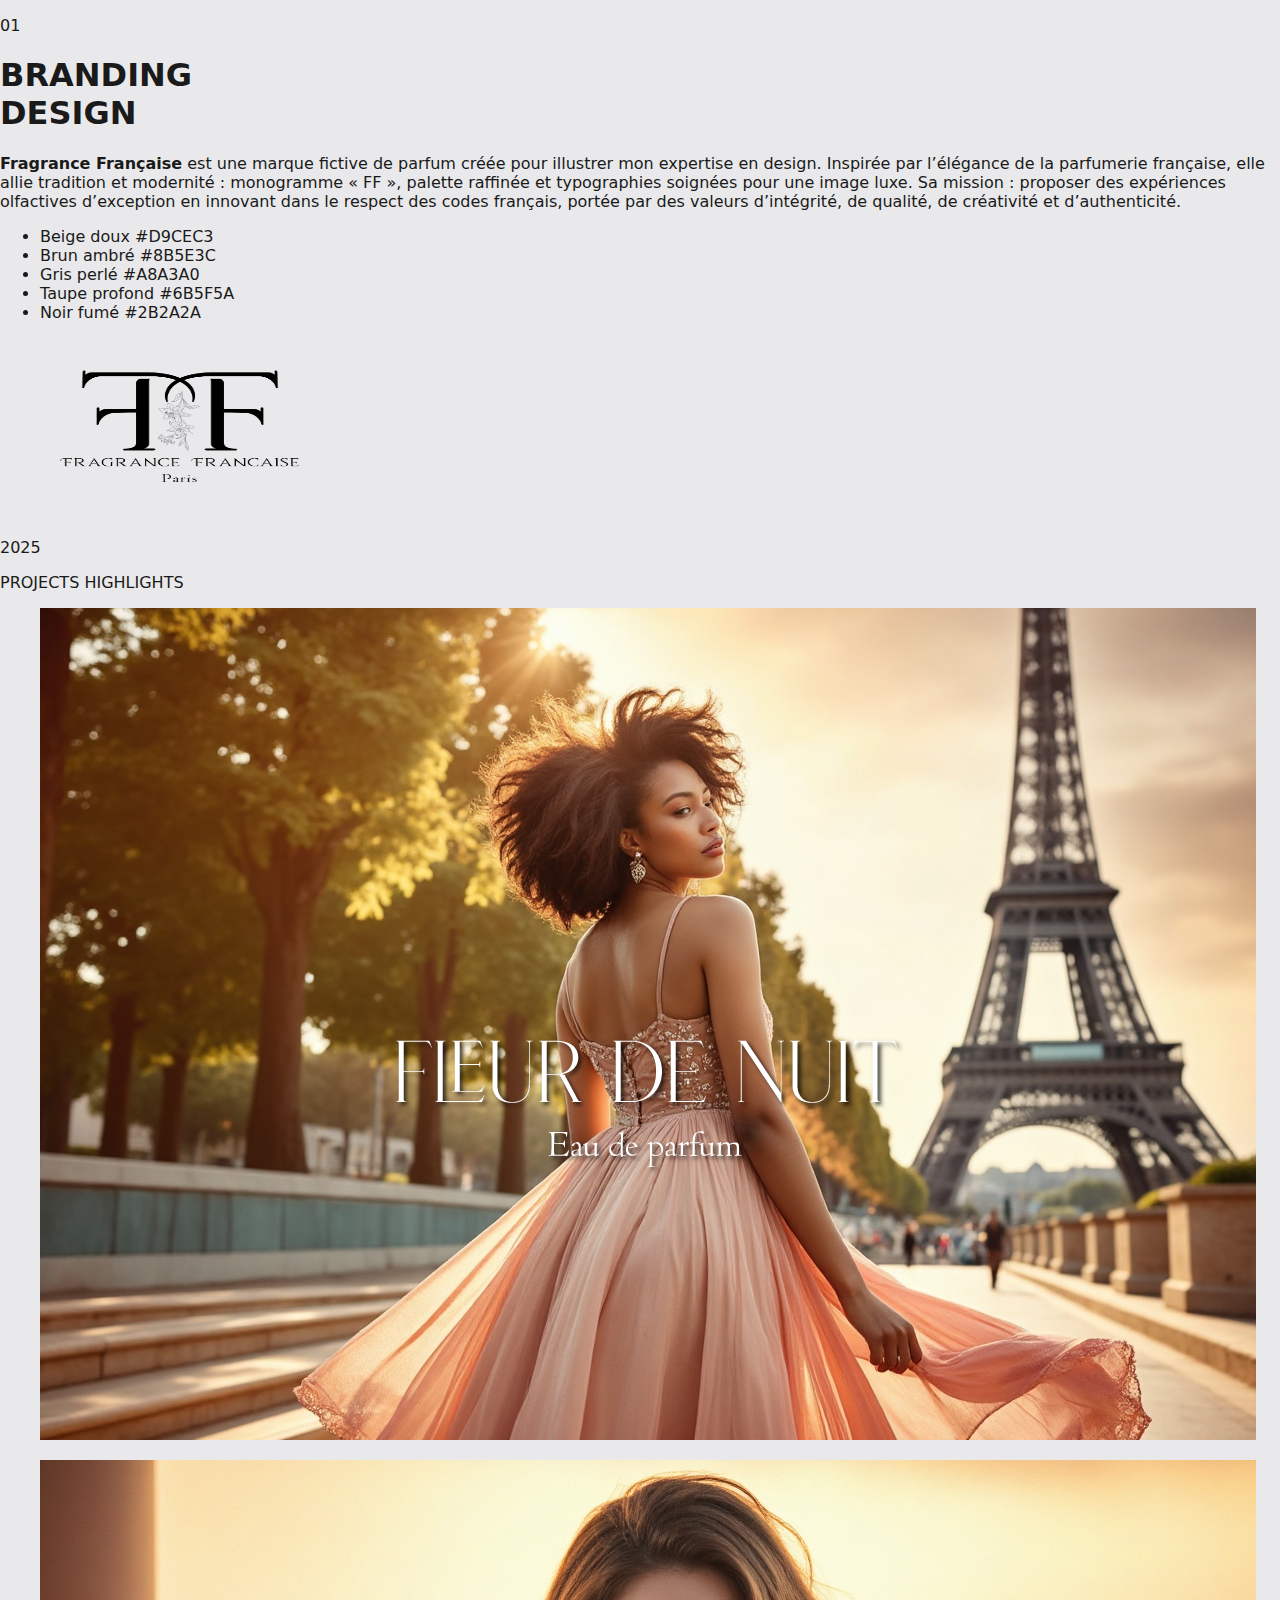
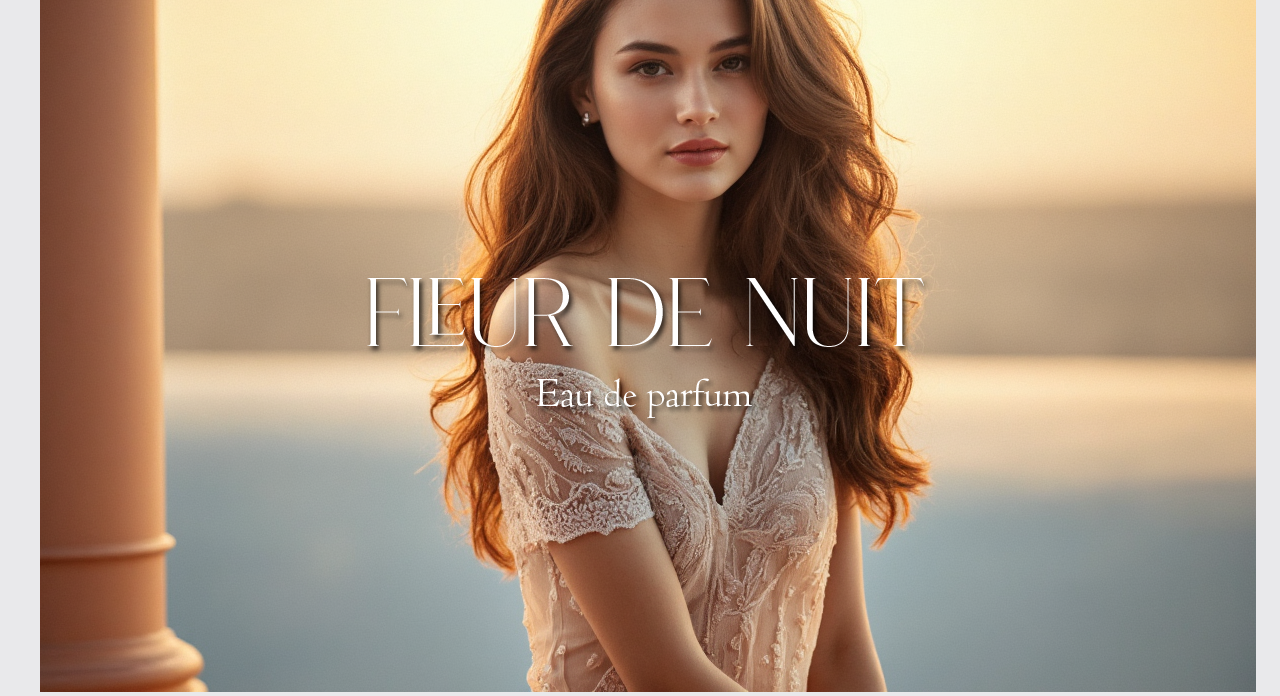
<file: page-projet-1.html>
<!doctype html>
<html lang="fr">
<head>
  <meta charset="utf-8">
  <meta name="viewport" content="width=device-width, initial-scale=1">
  <title>Portfolio — Jonathan</title>
  <link rel="preload" as="image" href="https://picsum.photos/seed/hero/200/200">
  <link rel="stylesheet" href="assets/css/style.css">
</head>
<body>

  <!-- ===========================
       SECTION PROJET — BRANDING DESIGN
       =========================== -->

  <main id="main-content" class="project-page" role="main" aria-label="Page projet — Branding Design">

    <!-- Grille 2 colonnes : gauche (texte/palette/logo) / droite (bannières) -->
    <section class="project-grid" aria-labelledby="project-title">

      <!-- Panneau noir de fond (contrôlé en CSS via .project-bg) -->
      <div class="project-bg" aria-hidden="true"></div>

      <!-- ===== Colonne GAUCHE ===== -->
      <div class="project-col project-col--left">

        <!-- Index -->
        <p class="project-index" aria-hidden="true">01</p>

        <!-- Titre principal -->
        <h1 id="project-title" class="project-title">BRANDING<br>DESIGN</h1>

        <!-- Texte d’intro -->
        <div class="project-intro">
          <p>
            <strong>Fragrance Française</strong> est une marque fictive de parfum créée pour illustrer mon expertise en
            design. Inspirée par l’élégance de la parfumerie française, elle allie tradition et modernité&nbsp;:
            monogramme «&nbsp;FF&nbsp;», palette raffinée et typographies soignées pour une image luxe. Sa mission&nbsp;:
            proposer des expériences olfactives d’exception en innovant dans le respect des codes français, portée par des
            valeurs d’intégrité, de qualité, de créativité et d’authenticité.
          </p>
        </div>

        <!-- Palette de couleurs (5 losanges) -->
        <aside class="project-palette" aria-label="Palette de couleurs">
          <ul class="palette">
            <li class="palette__swatch" data-color="#D9CEC3"><span class="sr-only">Beige doux #D9CEC3</span></li>
            <li class="palette__swatch" data-color="#8B5E3C"><span class="sr-only">Brun ambré #8B5E3C</span></li>
            <li class="palette__swatch" data-color="#A8A3A0"><span class="sr-only">Gris perlé #A8A3A0</span></li>
            <li class="palette__swatch" data-color="#6B5F5A"><span class="sr-only">Taupe profond #6B5F5A</span></li>
            <li class="palette__swatch" data-color="#2B2A2A"><span class="sr-only">Noir fumé #2B2A2A</span></li>
          </ul>
        </aside>

        <!-- Logo / Monogramme -->
        <figure class="project-logo">
          <!-- remplace le src par ton fichier -->
          <img src="assets/media/icons/logo/logo-ff-1.png"
               alt="Monogramme FF — Fragrance Française, Paris" width="280" height="180" />
          
        </figure>

        <!-- Bloc “2025 PROJECTS HIGHLIGHTS” -->
        <div class="project-highlight-heading" aria-label="Mise en avant 2025">
          <p class="highlight-year">2025</p>
          <p class="highlight-title">
            <span class="word-1">PROJECTS</span>
            <span class="word-2">HIGHLIGHTS</span>
          </p>
        </div>

      </div><!-- /col gauche -->

      <!-- ===== Colonne DROITE ===== -->
      <div class="project-col project-col--right">

        <!-- Bannière 1 -->
        <figure class="project-banner">
          <!-- remplace le src par ton image large -->
          <img src="assets/media/img/projet-1/fleur-de-nuit-image-mock-up-4-2.png"
               alt="Campagne ‘Fleur de Nuit’ à Paris, Tour Eiffel en arrière-plan" />
          
        </figure>

        <!-- Bannière 2 -->
        <figure class="project-banner">
          <img src="assets/media/img/projet-1/fleur-de-nuit-image-mock-up-3-2.png"
               alt="Campagne ‘Fleur de Nuit’ — portrait au coucher du soleil" />
          
        </figure>

      </div><!-- /col droite -->

    </section>
  </main>

</body>
</html>
</file>
<file: assets/css/style.css>
/* ===== Reset minimal ===== */
* { box-sizing: border-box; }
html, body { height: 100%; }
body {
  margin: 0;
  font-family: Inter, system-ui, -apple-system, Segoe UI, Roboto, Arial, sans-serif;
  color: #1a1a1a;
  background: #e9e9eb; /* gris clair comme la maquette */
}

/* ===== Layout global ===== */
.page{
  max-width: 1280px;
  min-height: 100vh;
  margin: 24px auto;
  background: #ededee;
  border-radius: 12px;
  box-shadow: 0 8px 28px rgba(0,0,0,0.15);
  display: grid;
  grid-template-columns: 260px 1fr 56px; /* sidebar / content / rail droit */
  gap: 0;
  overflow: hidden;
}

/* ===== Sidebar gauche ===== */
.sidebar{
  background: #4b4b4f;                 /* bande grise foncée */
  display: grid;
  grid-template-rows: 180px 1fr;
}

.sidebar__top{
  position: relative;
  background: #4b4b4f;
  display: flex;
  align-items: center;
  justify-content: center;
  padding-top: 12px;
}

.avatar{
  width: 132px;
  height: 132px;
  padding: 6px;                        /* anneau blanc */
  background: #ffffff;
  border-radius: 9999px;
  box-shadow: 0 4px 10px rgba(0,0,0,0.25);
}
.avatar img{
  width: 100%;
  height: 100%;
  display: block;
  border-radius: 9999px;
  object-fit: cover;
}

/* ===== Bande jaune + menu ===== */
.menu{
  background: #f2b705;                 /* jaune */
  padding: 24px 0;
}
.menu ul{
  list-style: none;
  margin: 0;
  padding: 0 0;
  display: grid;
  gap: 18px;
}
.menu a{
  display: block;
  padding: 10px 24px;
  text-decoration: none;
  color: #1a1a1a;
  font-weight: 700;
  letter-spacing: 0.5px;
}
.menu a:hover{ opacity: 0.8; }
.menu .is-active{
  background: rgba(0,0,0,0.08);
  border-left: 4px solid #1a1a1a;
}

/* ===== Rail droit ===== */
.rail{
  background: transparent;
  display: flex;
  align-items: center;
  justify-content: center;
}
.rail ul{
  list-style: none;
  margin: 0;
  padding: 0;
  display: grid;
  gap: 15px;
  margin-top: -480px;  /* tes positions actuelles */
  margin-left: -25px;
}

/* Taille des icônes + transition douce */
.rail img,
.rail svg{
  width: 60px;
  height: 60px;
  display: block;
  transition: transform .18s ease, filter .18s ease;
  filter: none; /* état normal : pas d’ombre */
}

.rail a{
  display: inline-flex;
  align-items: center;
  justify-content: center;
  text-decoration: none;
  color: #1a1a1a;
  cursor: pointer;

  /* suppression du fond rond */
  width: auto;
  height: auto;
  padding: 0;
  background: transparent;
  border-radius: 0;
  box-shadow: none;
}

/* Hover : ombre décalée en bas + à droite */
.rail a:hover img,
.rail a:hover svg{
  transform: translateY(-2px);
  /*        X    Y    flou   couleur(opacité) */
  filter: drop-shadow(6px 10px 16px rgba(0,0,0,0.28));
}

/* Active : ombre plus courte, toujours bas/droite */
.rail a:active img,
.rail a:active svg{
  transform: translateY(-1px);
  filter: drop-shadow(4px 8px 12px rgba(0,0,0,0.24));
}

/* === Ligne verticale + flèches derrière les icônes === */
.rail{ position: relative; }
.rail ul{
  position: relative;          /* base pour la tige */
  z-index: 0;
}

/* Tige verticale centrée derrière les icônes */
.rail ul::before{
  content: "";
  position: absolute;
  left: 50%;                   /* centre horizontal */
  transform: translateX(-50%);
  top: -12px;                  /* dépasse un peu au-dessus */
  bottom: -12px;               /* et en-dessous */
  width: 2px;                  /* épaisseur de la tige */
  background: #1a1a1a;         /* couleur de la tige */
  z-index: 0;
  pointer-events: none;
}

/* Les icônes passent au-dessus de la tige */
.rail li{
  position: relative;
  z-index: 1;
}

/* Flèche en haut (triangle) */
.rail li:first-child::before{
  content: "";
  position: absolute;
  left: 50%;
  transform: translateX(-50%);
  top: -18px;                  /* distance au-dessus de la 1re icône */
  width: 0; height: 0;
  border-left: 7px solid transparent;
  border-right: 7px solid transparent;
  border-bottom: 12px solid #1a1a1a;   /* ▲ pointe vers le haut */
  z-index: 0;
  pointer-events: none;
}

/* Flèche en bas (triangle) */
.rail li:last-child::after{
  content: "";
  position: absolute;
  left: 50%;
  transform: translateX(-50%);
  bottom: -18px;               /* distance sous la dernière icône */
  width: 0; height: 0;
  border-left: 7px solid transparent;
  border-right: 7px solid transparent;
  border-top: 12px solid #1a1a1a;      /* ▼ pointe vers le bas */
  z-index: 0;
  pointer-events: none;
}


/* ===== Contenu principal ===== */
.content{
  background: #ededee;
  padding: 28px 28px 40px 28px;
}

/* ===== Titre ===== */
.content__head{
  display: flex;
  align-items: center;
  gap: 0;                /* plus de trait, on retire l'espace */
  margin-bottom: 10px;
}
/* (le trait .dash a été supprimé du HTML, donc pas de règle .dash ici) */
.content__head h1{
  margin: 0;
  font-family: Impact, Haettenschweiler, "Arial Black", sans-serif;
  letter-spacing: 1px;
  font-size: 80px;       /* taille desktop */
  line-height: 1;
}

/* ===== Filtres (chips) ===== */
.filters{
  display: flex;
  align-items: center;
  gap: 18px;
  margin: 16px 0 22px 0;
  flex-wrap: wrap;
}

/* CHIPS stylées (hover voyant) */
.chip{
  position: relative;
  display: inline-block;
  appearance: none;
  padding: 10px 18px;
  border: 2px solid #1a1a1a;
  background: #ffffff;
  border-radius: 9999px;
  font-weight: 800;
  font-size: 13px;
  color: #1a1a1a;
  cursor: pointer;
  overflow: hidden; /* pour l'effet shine */
  transition: transform .18s ease, box-shadow .18s ease,
              background-color .18s ease, color .18s ease, border-color .18s ease,
              letter-spacing .18s ease;
}
.chip::after{
  content:"";
  position:absolute;
  top:0; left:-60px;
  width:40px; height:100%;
  background: rgba(255,255,255,.55);
  filter: blur(2px);
  transform: skewX(-25deg) translateX(0);
  opacity:0;
  transition: transform .35s ease, opacity .35s ease;
}
.chip:hover{
  transform: translateY(-4px) scale(1.05);
  letter-spacing: .5px;
  background: #1a1a1a;    /* inversion franche */
  color: #ffffff;
  border-color: #1a1a1a;
  box-shadow: 0 12px 24px rgba(0,0,0,.25), 0 0 0 4px rgba(242,183,5,.75);
}
.chip:hover::after{
  opacity:1;
  transform: skewX(-25deg) translateX(260%); /* balayage lumineux */
}
.chip--active{
  background: #f2b705;
  border-color: #f2b705;
  color: #1a1a1a;
}
.chip--active:hover{
  background: #e0ab05; /* un peu plus foncé au survol */
  box-shadow: 0 12px 24px rgba(0,0,0,.25), 0 0 0 4px rgba(26,26,26,.35);
  transform: translateY(-4px) scale(1.05);
}
.chip:active{
  transform: translateY(-1px) scale(1.01);
  box-shadow: 0 6px 12px rgba(0,0,0,.2);
}
.chip:focus-visible{
  outline: 3px solid #f2b705;
  outline-offset: 3px;
}

/* ===== Grille de projets (par défaut) ===== */
.projects{ }
.grid{
  list-style: none;
  margin: 0;
  padding: 0;
  display: grid;
  grid-template-columns: repeat(4, 1fr);
  gap: 18px;
}
.tile{
  display: block;
  border-radius: 14px;
  overflow: hidden;
  background: #ffffff;
  box-shadow: 0 6px 16px rgba(0,0,0,0.10);
}
.tile img{
  width: 100%;
  height: 100%;
  display: block;
  aspect-ratio: 4 / 3;
  object-fit: cover;
  transition: transform .2s ease;
}
.tile:hover img{ transform: scale(1.03); }

/* ===== BENTO GRID (7 blocs, tailles variées) ===== */
.grid.bento{
  grid-template-columns: repeat(5, 1fr);  /* 6 colonnes fines = bento flexible */
  grid-auto-rows: 110px;                   /* hauteur de cellule */
  grid-auto-flow: dense;                   /* comble intelligemment les trous */
  gap: 18px;
}
/* Spans largeur/hauteur */
.span-w1{ grid-column: span 1; } .span-w2{ grid-column: span 2; }
.span-w3{ grid-column: span 3; } .span-w4{ grid-column: span 4; }
.span-h1{ grid-row: span 1; }    .span-h2{ grid-row: span 2; }
.span-h3{ grid-row: span 3; }    .span-h4{ grid-row: span 4; }
/* Tuile qui remplit la case bento */
.grid.bento .tile{ height: 100%; }
/* Les images couvrent les formes (neutralise le 4/3) */
.grid.bento .tile img{
  aspect-ratio: auto;
  object-fit: cover;
}

/* ===== Responsive ===== */
@media (max-width: 1100px){
  .grid{ grid-template-columns: repeat(3, 1fr); }
  .grid.bento{ grid-template-columns: repeat(4, 1fr); } /* bento se resserre */
}

@media (max-width: 900px){
  .page{ grid-template-columns: 220px 1fr 56px; }
  .content__head h1{ font-size: 40px; }
}

@media (max-width: 740px){
  /* sidebar passe en haut, contenu en dessous, rail caché */
  .page{
    grid-template-columns: 1fr;
  }
  .rail{ display: none; }
  .sidebar{
    grid-template-rows: auto auto;
    display: grid;
    grid-column: 1 / -1;
  }
  .sidebar__top{ padding: 16px 0; }
  .menu ul{
    grid-template-columns: repeat(3, 1fr);
    gap: 6px;
    padding: 8px 8px 12px 8px;
  }
  .menu a{
    text-align: center;
    padding: 10px 8px;
    border-left: 0;
  }

  .content{ padding: 18px; }
  .content__head h1{ font-size: 34px; }

  /* Grilles */
  .grid{ grid-template-columns: repeat(2, 1fr); gap: 14px; }
  .grid.bento{
    grid-template-columns: repeat(2, 1fr);
    grid-auto-rows: 120px;
  }
  /* Sur mobile, on simplifie : chaque bloc occupe 1x1 */
  .grid.bento > li{
    grid-column: span 1 !important;
    grid-row: span 1 !important;
  }
}

@media (max-width: 420px){
  .grid{ grid-template-columns: 1fr; }
}

/* ===============================
   CV PAGE — styles (scopés .cv)
   Ajoute ce bloc à la fin de ton CSS
   =============================== */

/* Conteneur principal de la page CV (placé dans <main class="content cv">) */
.content.cv { padding: 28px; }
.cv-sheet{
  background: #ffffff;
  border-radius: 12px;
  padding: 24px 28px;
}

/* ====== En-tête (nom + rôle) ====== */
.cv-header{
  display: grid;
  grid-template-columns: 1fr 1fr;
  gap: 12px;
  align-items: end;
  margin-bottom: 12px;
}
.cv-title{
  margin: 0;
  font-family: Impact, Haettenschweiler, "Arial Black", sans-serif;
  font-weight: 900;
  font-size: 56px;
  line-height: 1;
  letter-spacing: 1px;
  color: #111111;
  text-transform: uppercase;
}
.cv-title.stroke{
  color: transparent;
  -webkit-text-stroke: 2px #111111;
  text-stroke: 2px #111111;
}
.cv-header .left .cv-title{ text-align: left; }
.cv-header .right .cv-title{ text-align: right; }

/* ====== Décor ligne + diamants (SVG) — 1 diamant de chaque côté du paragraphe ====== */

/* traits au-dessus et en dessous (inchangés) */
.cv-deco{
  position: relative;
  height: 26px;
  margin: 6px 0 14px;
  background: linear-gradient(#111111, #111111) center/100% 2px no-repeat;
  z-index: 0; /* reste derrière les diamants */
}
.cv-deco--below{ margin: 14px 0 6px; }

/* on neutralise tout diamant posé directement sur les lignes */
.cv-deco::before,
.cv-deco::after{ content: none !important; }

/* paragraphe avec diamants centrés entre les deux lignes */
.cv-tagline{
  position: relative;
  z-index: 1; /* passe au-dessus des lignes */
  margin: 0 0 18px;
  font-size: 18px;
  font-weight: 800;
  line-height: 1.4;
  color: #111111;
  text-align: center;
}

/* diamants (SVG) à gauche et à droite, chevauchent légèrement les deux lignes */
.cv-tagline::before,
.cv-tagline::after{
  content: "";
  position: absolute;
  top: 50%;                         /* centré entre les deux traits */
  transform: translateY(-50%);      /* ajuste verticalement */
  width: 270px;                      /* ↑ augmente pour mordre davantage sur les traits */
  height: 270px;
  background: url("../media/icons/diamant-violet-2.svg") center/contain no-repeat; /* ← chemin vers TON SVG */
  pointer-events: none;
}

.cv-tagline::before{ left: -140px; }                                   /* diamant gauche */
.cv-tagline::after { right: -140px; transform: translateY(-50%) scaleX(-1); } /* diamant droit en miroir */

/* (option) pour chevauchement encore plus visible : */
/* .cv-tagline::before, .cv-tagline::after{ width: 38px; height: 38px; } */
/* ou décale très légèrement : */
/* .cv-tagline::before, .cv-tagline::after{ top: calc(50% + 1px); } */


/* ====== CV grid à 2 colonnes + bloc pleine largeur (+ séparateur central) ====== */
.cv-grid{
  display: grid;
  grid-template-columns: 1fr 1fr;   /* 2 colonnes */
  gap: 24px;
  align-items: stretch;              /* pour que la ligne couvre toute la hauteur */
  grid-template-areas:
    "left right"
    "mid  mid";
}
.cv-left{  grid-area: left;  }
.cv-right{
  grid-area: right;
  position: relative;                /* base pour le séparateur */
}

/* Séparateur vertical entre les 2 colonnes (au centre du gap) */
.cv-right::before{
  content: "";
  position: absolute;
  left: -12px;                       /* = moitié du gap (24px / 2) */
  top: 0;
  bottom: 0;
  width: 2px;                        /* épaisseur du trait */
  background: #111111;               /* couleur du trait */
  pointer-events: none;
}

/* Bloc pleine largeur en dessous (ex-colonne du milieu) */
.cv-mid{
  grid-area: mid;
  padding: 20px 0;
  border-top: 2px solid #111111;
  border-bottom: 2px solid #111111;
  border-left: 0;
  border-right: 0;
}
/* au cas où d’anciennes règles mettaient des bordures latérales */
.cv-mid{ border-left: 0 !important; border-right: 0 !important; }

/* ====== Responsive ====== */
@media (max-width: 900px){
  .cv-grid{
    grid-template-columns: 1fr;
    grid-template-areas:
      "left"
      "right"
      "mid";
    gap: 20px;
  }
  /* on retire le séparateur en mobile */
  .cv-right::before{ display: none; }

  .cv-mid{
    margin: 14px 0;
    padding-top: 14px;
    padding-bottom: 14px;
  }
}



/* ====== Blocs & titres ====== */
.cv-block{ margin-bottom: 22px; }
.cv-block h2{
  margin: 20px 0 10px;
  font-size: 20px;
  font-weight: 900;
  line-height: 1.1;
  color: #8b78ff;
  text-transform: uppercase;
  letter-spacing: 1px;
}
.cv-block h3{
  margin: 0 0 4px;
  font-size: 16px;
  font-weight: 800;
  line-height: 1.2;
  color: #111111;
}
.cv-muted{
  margin: 0 0 8px;
  font-size: 14px;
  color: #333333;
}
.cv-list{
  margin: 0;
  padding-left: 16px;
  font-size: 14px;
  line-height: 1.5;
}
.cv-list li{ margin-bottom: 6px; }

/* ====== Langues & tags ====== */
.cv-tags{
  display: grid;
  gap: 6px;
}
.cv-tag{
  display: flex;
  justify-content: space-between;
  align-items: center;
  padding: 8px 10px;
  border: 1px solid #111111;
  border-radius: 8px;
  font-size: 14px;
  font-weight: 700;
}
.cv-tag small{ font-weight: 600; color: #333333; }

/* ====== Petites séparations ====== */
.cv-sep{ height: 1px; background: #111111; opacity: .2; margin: 14px 0; }

/* ====== Responsive ====== */
@media (max-width: 1100px){
  .cv-grid{ grid-template-columns: 280px 1fr 280px; }
  .cv-title{ font-size: 48px; }
}
@media (max-width: 900px){
  .cv-grid{ grid-template-columns: 1fr; }
  .cv-mid{
    border-left: 0; border-right: 0; padding: 0;
    border-top: 2px solid #111111; border-bottom: 2px solid #111111;
    margin: 14px 0;
    padding-top: 14px; padding-bottom: 14px;
  }
  .cv-header{ grid-template-columns: 1fr; }
  .cv-header .right .cv-title{ text-align: left; }
  .cv-deco::before{ left: 10%; }
  .cv-deco::after{ right: 10%; }
}

/* ============ CV — Rail social en bas, horizontal, SANS trait ni flèches ============ */

/* 1) Layout : 2 colonnes + le rail plein-large en dessous (page CV uniquement) */
body:has(.content.cv) .page{
  grid-template-columns: 260px 1fr;
  grid-template-rows: auto auto;
  grid-template-areas:
    "sidebar content"
    "rail    rail";
}

/* 2) Zones */
body:has(.content.cv) .sidebar{ grid-area: sidebar; }
body:has(.content.cv) .content{ grid-area: content; }
body:has(.content.cv) .rail{
  grid-area: rail;
  position: static;
  display: flex;
  align-items: center;
  justify-content: center;
  background: transparent;
  padding: O 0 20px;
}

/* 3) Liste horizontale */
body:has(.content.cv) .rail ul{
  display: flex;
  align-items: center;
  gap: 15px;
  margin: 0 !important;
  padding: 0;
}

/* (nettoyage) désactive tout décor hérité : ligne/ flèches */
body:has(.content.cv) .rail ul::before,
body:has(.content.cv) .rail ul::after,
body:has(.content.cv) .rail li:first-child::before,
body:has(.content.cv) .rail li:first-child::after,
body:has(.content.cv) .rail li:last-child::before,
body:has(.content.cv) .rail li:last-child::after{
  content: none !important;
}

/* 4) Icônes (design conservé) */
body:has(.content.cv) .rail img,
body:has(.content.cv) .rail svg{
  width: 60px;
  height: 60px;
  display: block;
  transition: transform .18s ease, filter .18s ease;
}
body:has(.content.cv) .rail a{
  display: inline-flex;
  align-items: center;
  justify-content: center;
  text-decoration: none;
  color: #1a1a1a;
  width: auto;
  height: auto;
  padding: 0;
  background: transparent;
  border-radius: 0;
  box-shadow: none;
}
body:has(.content.cv) .rail a:hover img,
body:has(.content.cv) .rail a:hover svg{
  transform: translateY(-2px);
  filter: drop-shadow(6px 10px 16px rgba(0,0,0,0.28));
}
body:has(.content.cv) .rail a:active img,
body:has(.content.cv) .rail a:active svg{
  transform: translateY(-1px);
  filter: drop-shadow(4px 8px 12px rgba(0,0,0,0.24));
}

/* 5) Mobile */
@media (max-width: 740px){
  body:has(.content.cv) .page{
    grid-template-columns: 1fr;
    grid-template-areas:
      "sidebar"
      "content"
      "rail";
    row-gap: 16px;
  }
}
</file>
